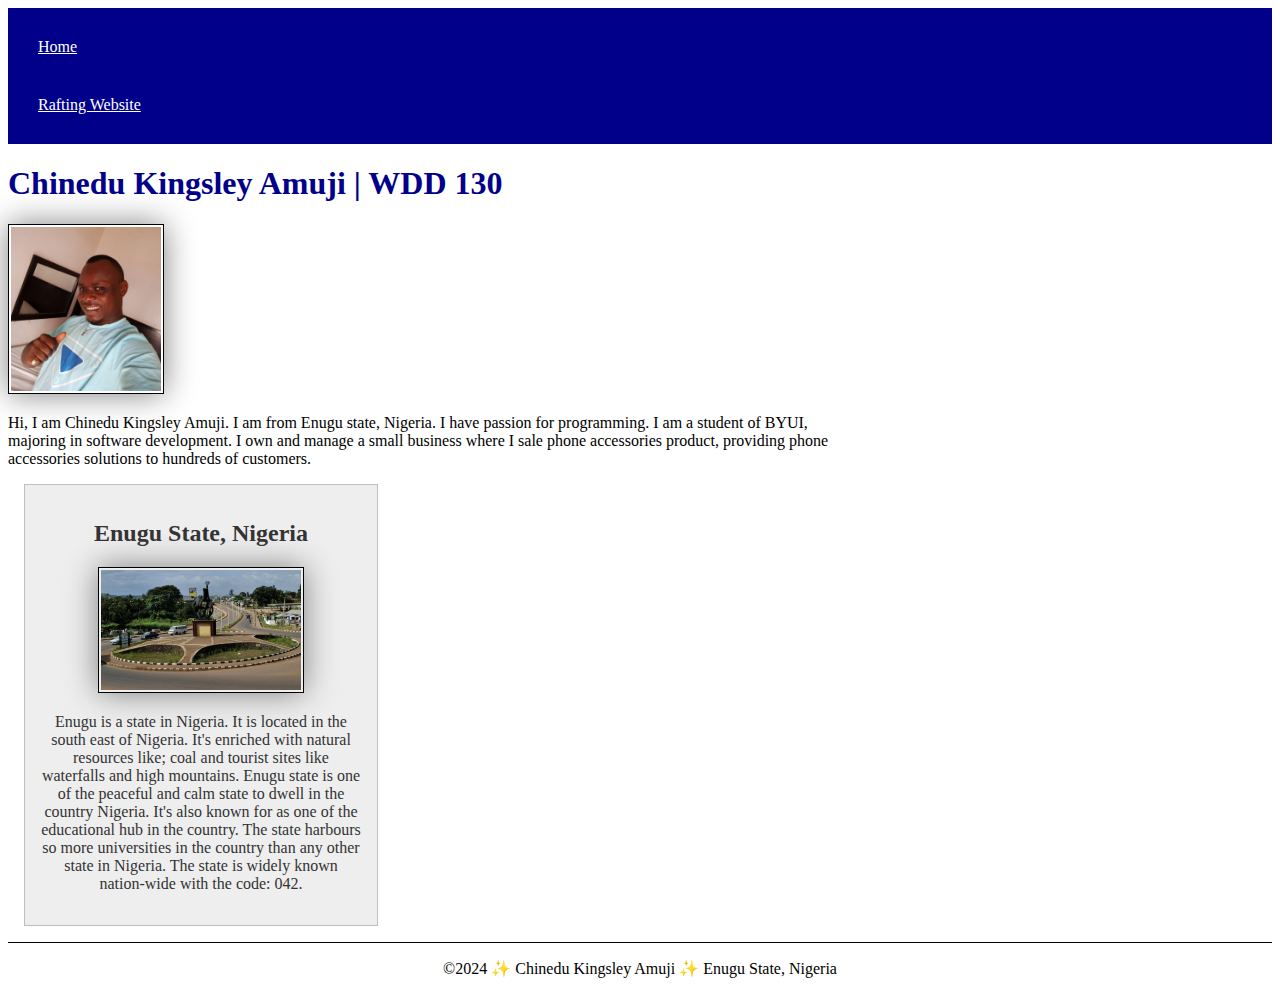
<file: index.html>
<!DOCTYPE html>
<html lang="en-US">
    <head>
        <link rel="stylesheet" href="styles/styles.css">
        <meta charset="utf-8">
        <meta name="viewport" content="width=device-width, initial-scale=1.0">
        <title>Chinedu Kingsley Amuji | WDD 130</title>
        <meta name="description" content="Chinedu Kingsley Amuji |"WDD 130 | This page tells who Chinedu is. It shows a picture of him too.
        meta name="author" content="Chinedu Kingsley Amuji">
    </head>
    <body>
        <header>
            <nav>
                <a href="#">Home</a>
                <a href="wwr/">Rafting Website</a>
            </nav>
        </header>
        <main>
            <h1>Chinedu Kingsley Amuji | WDD 130</h1>
            <img src="images/profile.jpg" alt="Hi, I am Chinedu Kingsley Amuji" width="200">
            <p>Hi, I am Chinedu Kingsley Amuji. I am from Enugu state, Nigeria. I have passion for programming. 
                I am a student of BYUI, majoring in software development. 
                I own and manage a small business where I sale phone accessories product, 
                providing phone accessories solutions to hundreds of customers.</p>
        </main>
        <aside>
            <h2> Enugu State, Nigeria</h2>
            <img src="images/enugu.jpg" alt="Enugu landscape">
            <p> Enugu is a state in Nigeria. It is located in the south east of Nigeria. It's enriched with natural resources like; coal and tourist sites like waterfalls and high mountains. Enugu state is one of the peaceful and calm state to dwell in the country Nigeria. It's also known for as one of the educational hub in the country. The state harbours so more universities in the country than any other state in Nigeria. The state is widely known nation-wide with the code: 042. </p>
        </aside>
        <footer>
            <p>©2024 ✨ Chinedu Kingsley Amuji ✨ Enugu State, Nigeria</p>
        </footer>
    </body>
</html>
</file>
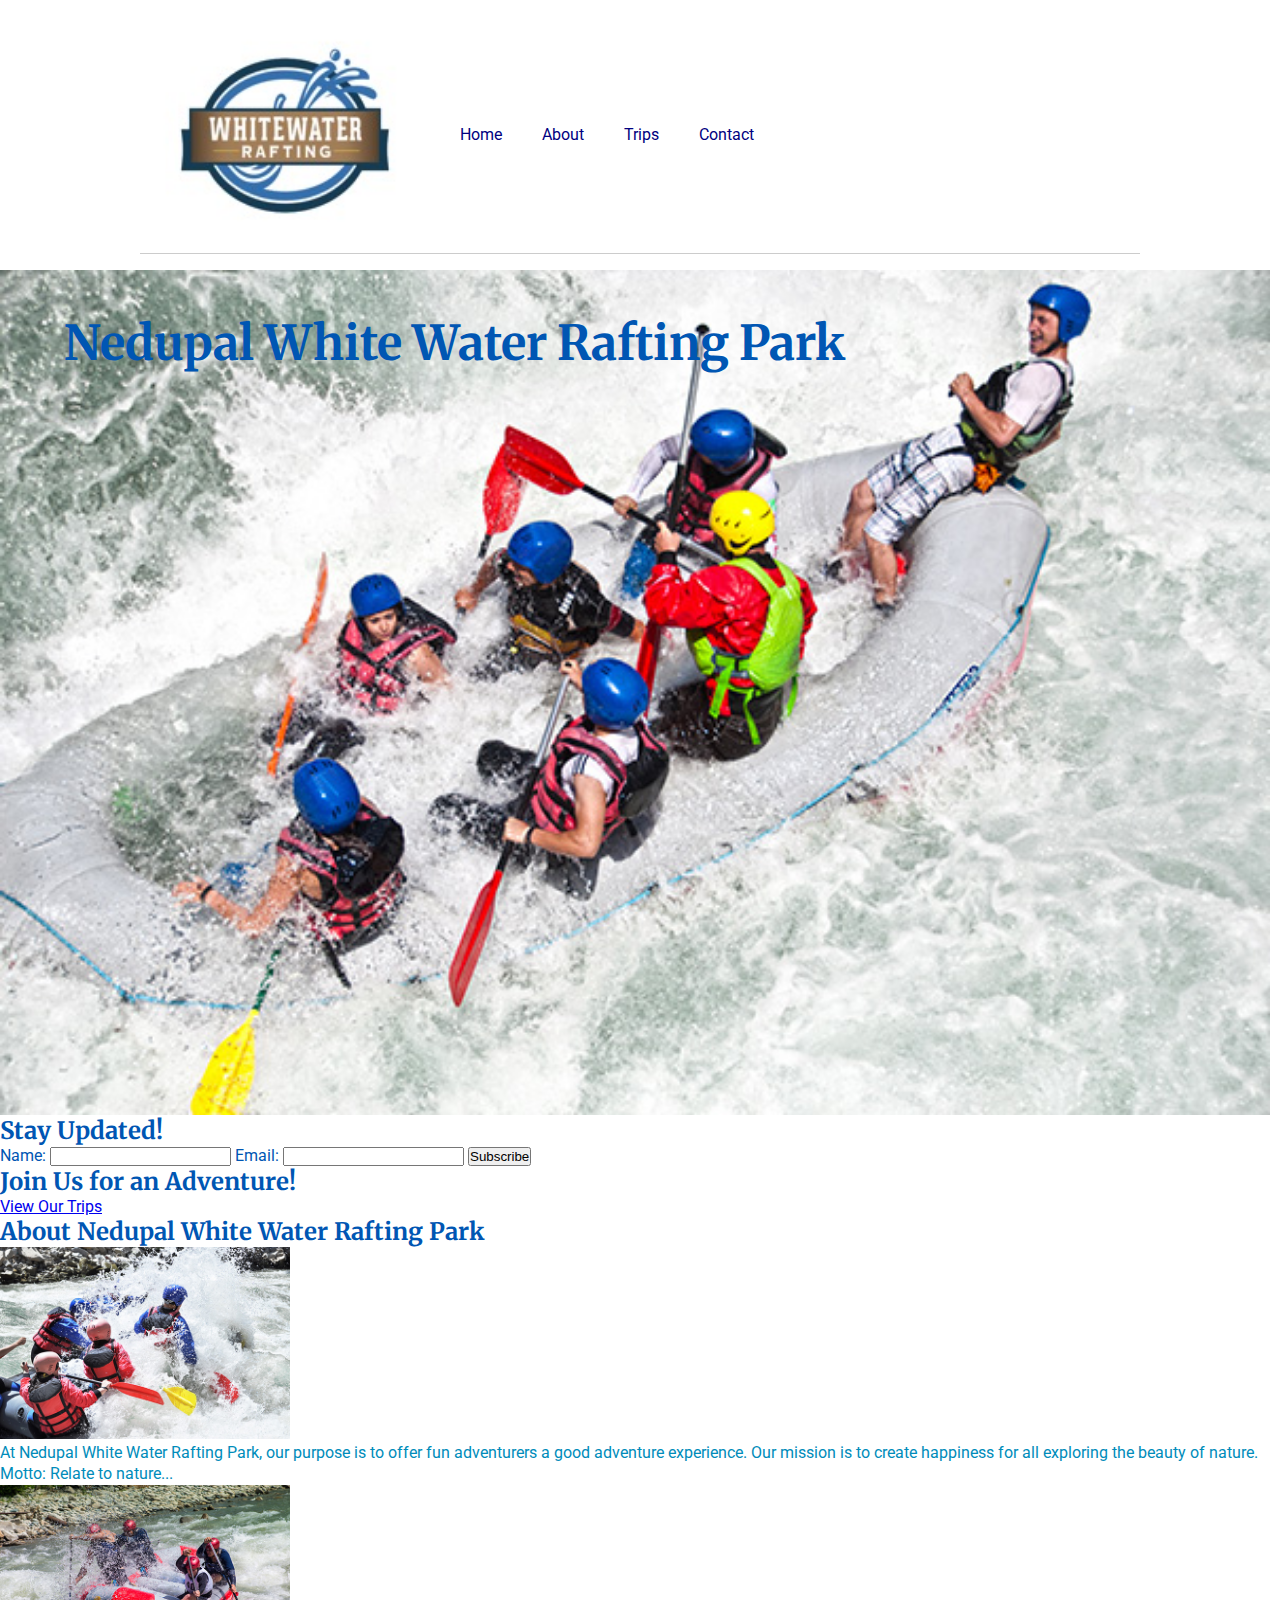
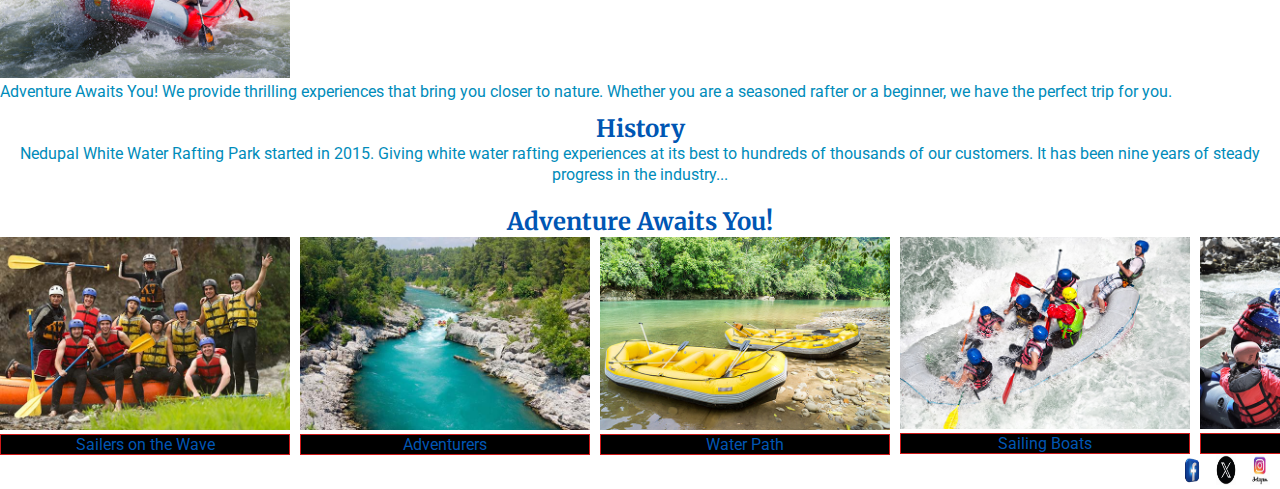
<file: wwr/index.html>
<!DOCTYPE html>
<html lang="en-US">
<head>
    <meta charset="utf-8">
    <meta name="viewport" content="width=device-width, initial-scale=1.0">
    <title>Nedupal White Water Rafting Park | WDD 130</title>
    <meta name="description" content="Nedupal White Rafting Park | WDD 130 | This page tells who we are. It shows a picture of our park too.">
    <meta name="author" content="Chinedu Kingsley Amuji">
    <link rel="stylesheet" href="styles/rafting.css">
    <link rel="preconnect" href="https://fonts.googleapis.com">
    <link rel="preconnect" href="https://fonts.gstatic.com" crossorigin>
    <link href="https://fonts.googleapis.com/css2?family=Merriweather:wght@400;700;900&family=Roboto:wght@400;700&display=swap" rel="stylesheet">
</head>
<body>
    <header>
        <img src="images/wrlogo.jpg" alt="This is who we are. This is the company logo">
        <nav>
          <ul class="navigation">
            <li><a href="index.html">Home</a></li>
            <li><a href="about.html">About</a></li>
            <li><a href="trips.html">Trips</a></li>
            <li><a href="contact.html">Contact</a></li>
            </ul>
          </nav>
    </header>
    <main>
        <div class="hero">
            <div class="head">
            <img src="images/waterrafting1.jpg" alt="This is who we are.">
            <h1>Nedupal White Water Rafting Park</h1>
            </div>
        </div>
        
        <section class="newsletter">
            <h2>Stay Updated!</h2>
            <form action="subscribe.html" method="post">
                <label for="name">Name:</label>
                <input type="text" id="name" name="name" required>
                <label for="email">Email:</label>
                <input type="email" id="email" name="email" required>
                <button type="submit">Subscribe</button>
            </form>
        </section>
        
        <section class="cta">
            <h2>Join Us for an Adventure!</h2>
            <a href="trips.html" class="button">View Our Trips</a>
        </section>
        
        <section class="about">
            <h2>About Nedupal White Water Rafting Park</h2>
            <div class="grid-container">
                <div class="grid-item">
                    <img src="images/waterrafting2.jpg" alt="This is who we are">
                    <p>At Nedupal White Water Rafting Park, our purpose is to offer fun adventurers a good adventure experience. Our mission is to create happiness for all exploring the beauty of nature. Motto: Relate to nature...</p>
                </div>
                <div class="grid-item">
                    <img src="images/waterrafting3.jpg" alt="Adventurers">
                    <p>Adventure Awaits You! We provide thrilling experiences that bring you closer to nature. Whether you are a seasoned rafter or a beginner, we have the perfect trip for you.</p>
                </div>
            </div>
        </section>
        
        <section class="history">
            <h2>History</h2>
            <p>Nedupal White Water Rafting Park started in 2015. Giving white water rafting experiences at its best to hundreds of thousands of our customers. It has been nine years of steady progress in the industry...</p>
        </section>
        
        <section class="image_area">
            <h2>Adventure Awaits You!</h2>
            <div class="image_box">
                <figure>
                   <img src="images/waterrafting4.jpg" alt="Sailers on the Wave">
                   <figcaption>Sailers on the Wave</figcaption>
                </figure> 
                <figure>  
                   <img src="images/waterrafting5.jpg" alt="Adventurers">
                   <figcaption>Adventurers</figcaption>
                </figure>
                <figure>
                   <img src="images/waterrafting6.jpg" alt="Water Path">
                   <figcaption>Water Path</figcaption>
                </figure>
                <figure>
                   <img src="images/waterrafting1.jpg" alt="Sailing Boats">
                   <figcaption>Sailing Boats</figcaption>
                </figure> 
                <figure>  
                   <img src="images/waterrafting2.jpg" alt="Fun Catchers">
                   <figcaption>Fun Catchers</figcaption>
                </figure> 
            </div>   
        </section>
    </main>
    <footer>
        <nav class="sociallinks">
            <a href="https://facebook.com">
                <img src="images/facebooklogo1.webp" alt="Facebook logo">
            </a>
            <a href="https://x.com">
                <img src="images/xlogo.jpeg" alt="X logo">
            </a>
            <a href="https://instagram.com">
                <img src="images/Instagramlogo.jpeg" alt="Instagram logo">
            </a>
        </nav>
    </footer>
</body>
</html>
</file>
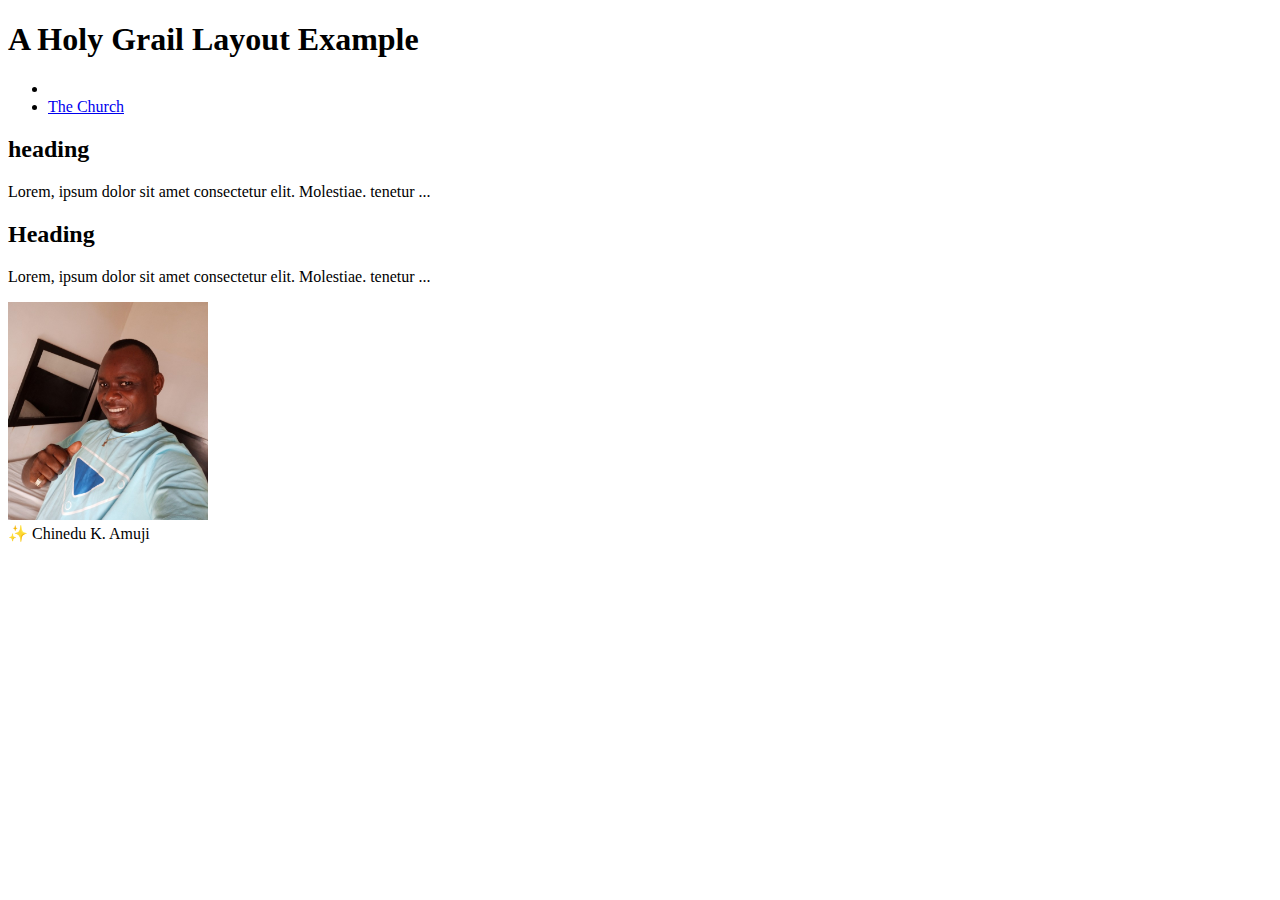
<file: Week02/holygrail.html>
<!DOCTYPE html>
<html lang="en-US">
<head>
    <meta charset="utf-8">
    <meta name="viewport" content="width=device-width,initial-scale=1.0">
    <title>Chinedu Kingsley Amuji | Holy Grail Layout Example</title> 
    <meta name="description" content="A common layout on the web called the 'holy grail'">
    <meta name="author" content="Chinedu Kingsley Amuji">
</head>
<body>
  <header>
    <h1>A Holy Grail Layout Example</h1>
  </header>
  <nav>
    <ul>
        <li><a href="https://chinedu-k-amuji.github.io/wdd130/"</a></li>
        <li><a href="https://churchofjesuschrist.org">The Church</a></li>
    </ul>       
  </nav>
  <main>
    <section>
        <h2>heading</h2>
        <p>Lorem, ipsum dolor sit amet consectetur elit. Molestiae. tenetur ...</p>
    </section>
    <section>
        <h2>Heading</h2>
        <p>Lorem, ipsum dolor sit amet consectetur elit. Molestiae. tenetur ...</p>
    </section>
  </main> 
  <aside>
    <img src="https://chinedu-k-amuji.github.io/wdd130/images/profile.jpg" alt="Hi, I am Chinedu Kingsley Amuji" width="200">
  </aside>
  <footer>
    ✨ Chinedu K. Amuji
  </footer>
</body>
</html>
</file>
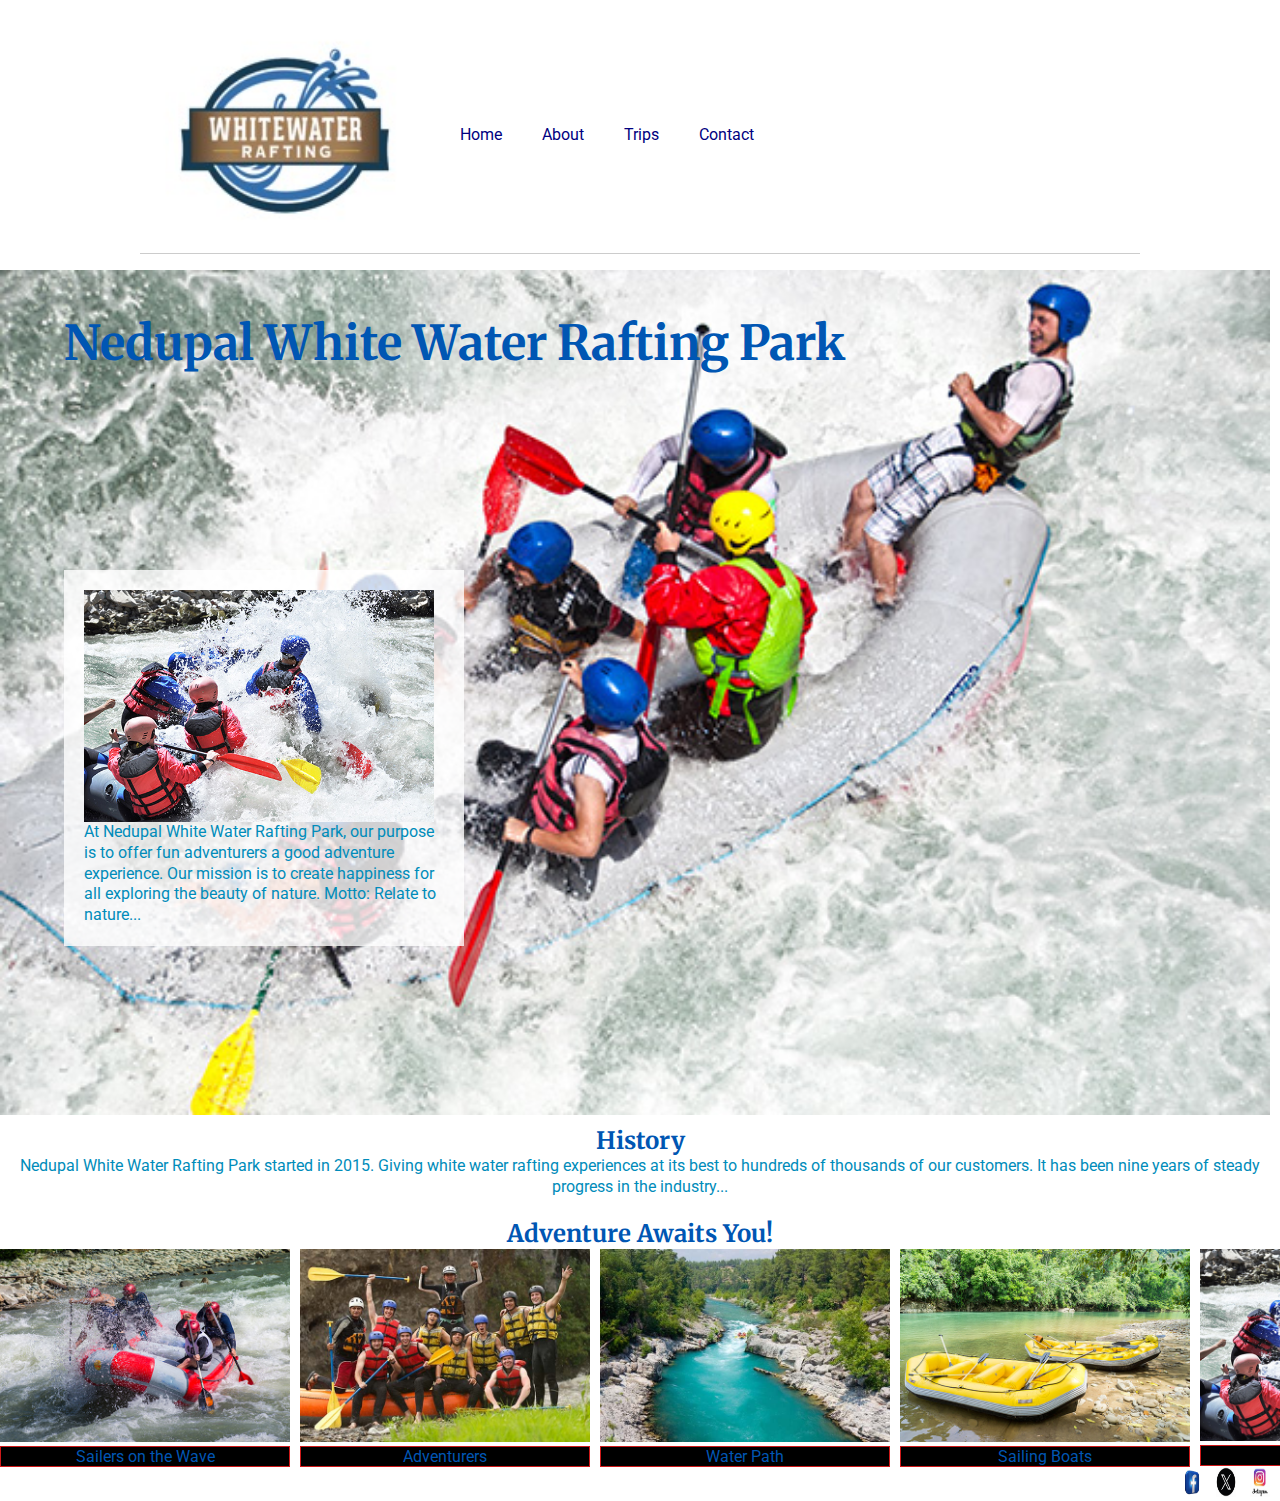
<file: wwr/about.html>
<!DOCTYPE html>
<html lang="en-US">
<head>
    <meta charset="utf-8">
    <meta name="viewport" content="width=device-width, initial-scale=1.0">
    <title>Nedupal White Water Rafting Park | WDD 130</title>
    <meta name="description" content="Nedupal White Rafting Park | WDD 130 | This page tell who are. It shows a pictures of our park too.">
    <meta name="author" content="Chinedu Kingsley Amuji">
    <link rel="stylesheet" href="styles/rafting.css">
    <link rel="preconnect" href="https://fonts.googleapis.com">
    <link rel="preconnect" href="https://fonts.gstatic.com" crossorigin>
    <link href="https://fonts.googleapis.com/css2?family=Merriweather:wght@400;700;900&family=Roboto:wght@400;700&display=swap" rel="stylesheet">
</head>
<body>
    <header>
        <img src="images/wrlogo.jpg" alt="This is who we are. This is the company logo">
        <nav>
          <ul class="navigation">
            <li><a href="index.html">Home</a></li>
            <li><a href="about.html">About</a></li>
            <li><a href="trips.html">Trips</a></li>
            <li><a href="contact.html">Contact</a></li>
            </ul>
          </nav>
    </header>
    <main>
        <div class="hero">
            <div class="head">
            <img src="images/waterrafting1.jpg" alt="This is who we are.">
            <h1>Nedupal White Water Rafting Park</h1>
            </div>
           
            <div class="article">
                <img src="images/waterrafting2.jpg" alt="This is who we are">
                <p>At Nedupal White Water Rafting Park, our purpose is to offer fun adventurers a good adventure experience. Our mission is to create happiness for all exploring the beauty of nature. Motto: Relate to nature...</p>
            </div>
        </div>
       
        <section  class="history" >
            <h2>History</h2>
            <p>Nedupal White Water Rafting Park started in 2015. Giving white water rafting experiences at its best to hundreds of thousands of our customers. It has been nine years of steady progress in the industry...</p>
        </section>
        <section class="image_area">

            <h2>Adventure Awaits You!</h2>
                <div class="image_box">
                <figure>
                   <img src="images/waterrafting3.jpg" alt="...">
                   <figcaption>Sailers on the Wave</figcaption>
                </figure> 
                <figure>  
                   <img src="images/waterrafting4.jpg" alt="...">
                    <figcaption>Adventurers</figcaption>
                </figure>
                <figure>
                   <img src="images/waterrafting5.jpg" alt="...">
                   <figcaption>Water Path</figcaption>
                </figure>
                 <figure>
                   <img src="images/waterrafting6.jpg" alt="...">
                   <figcaption>Sailing Boats</figcaption>
                </figure> 
                <figure>  
                   <img src="images/waterrafting2.jpg" alt="...">
                   <figcaption>Fun Catchers</figcaption>
                </figure> 
            </div>   
        </section>
    </main>
    <footer>
        <nav class="sociallinks">
            <a href="https://facebook.com">
                <img src="images/facebooklogo1.webp" alt="Facebook logo">
            </a>
            <a href="https://x.com">
                <img src="images/xlogo.jpeg" alt="X logo">
            </a>
            <a href="https://instagram.com">
                <img src="images/Instagramlogo.jpeg" alt="Instagram logo">
            </a>
        </nav>
    </footer>
</body>
</html>
</file>
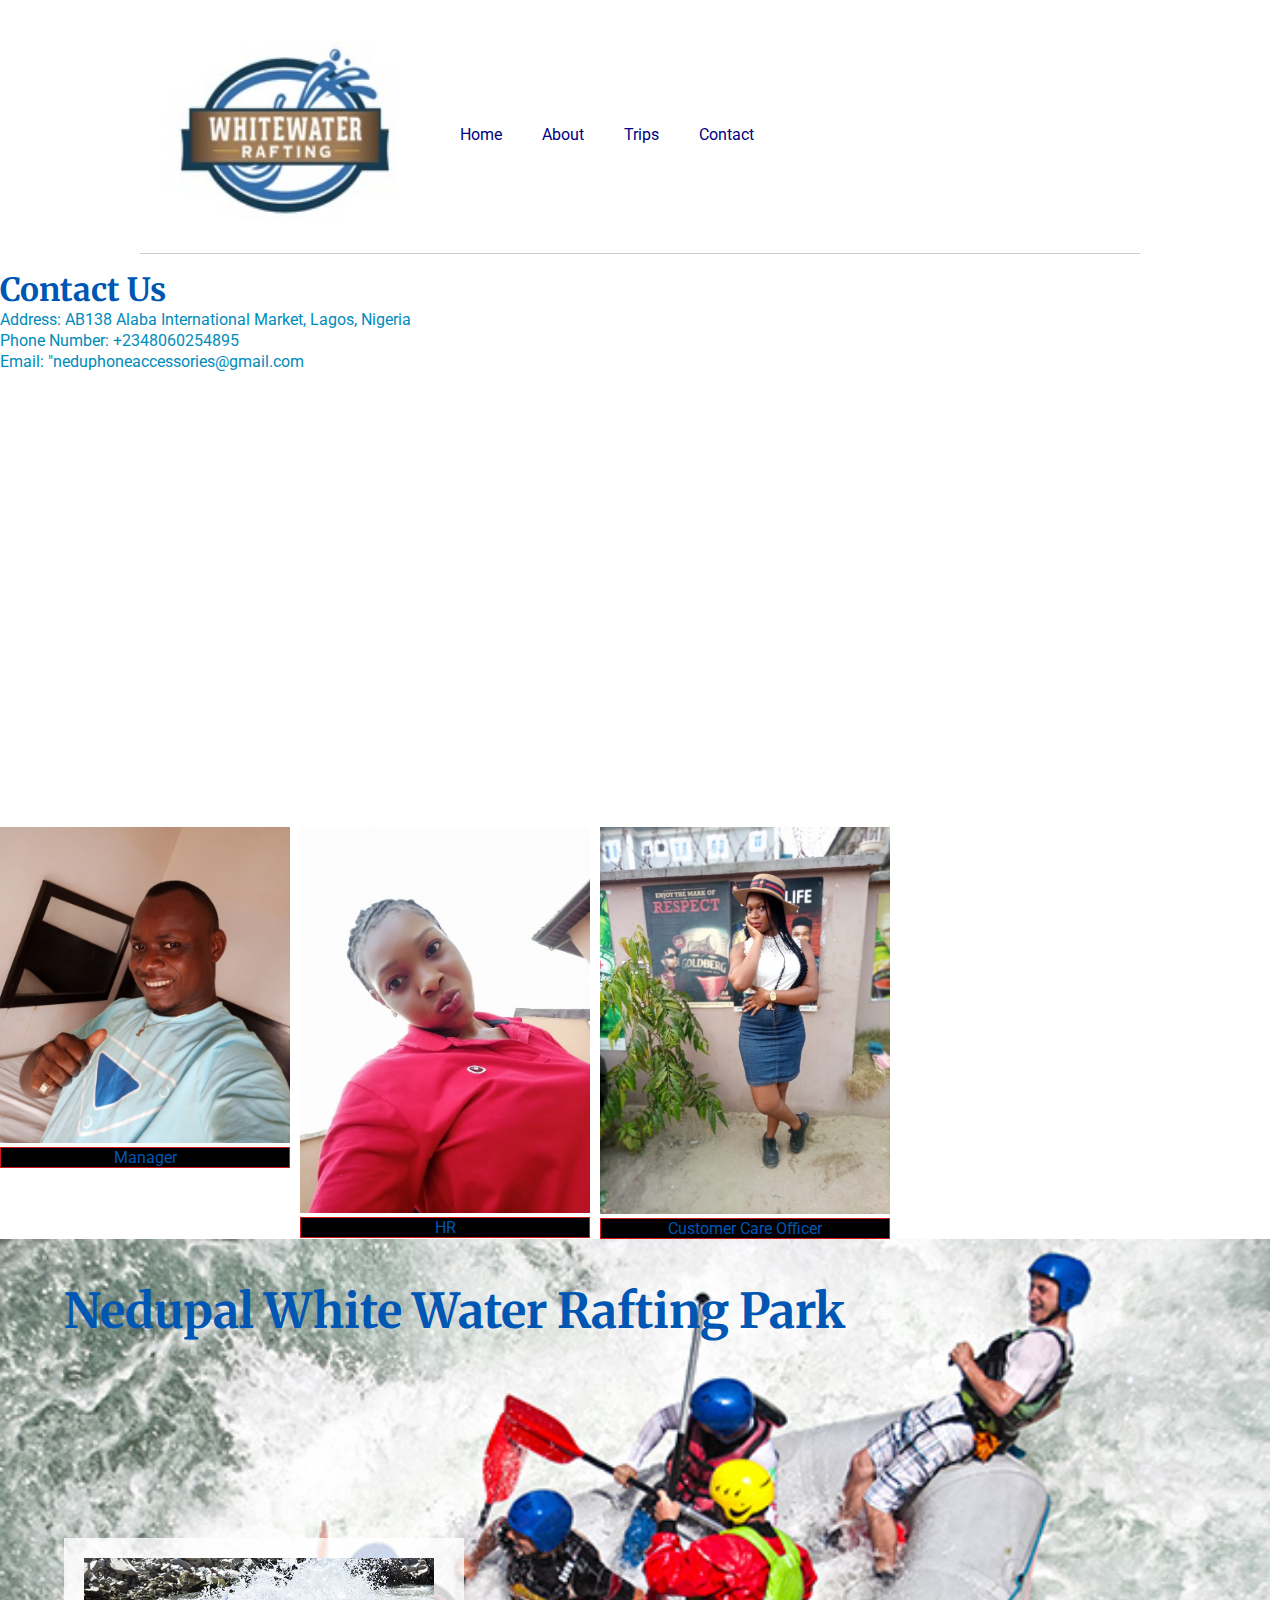
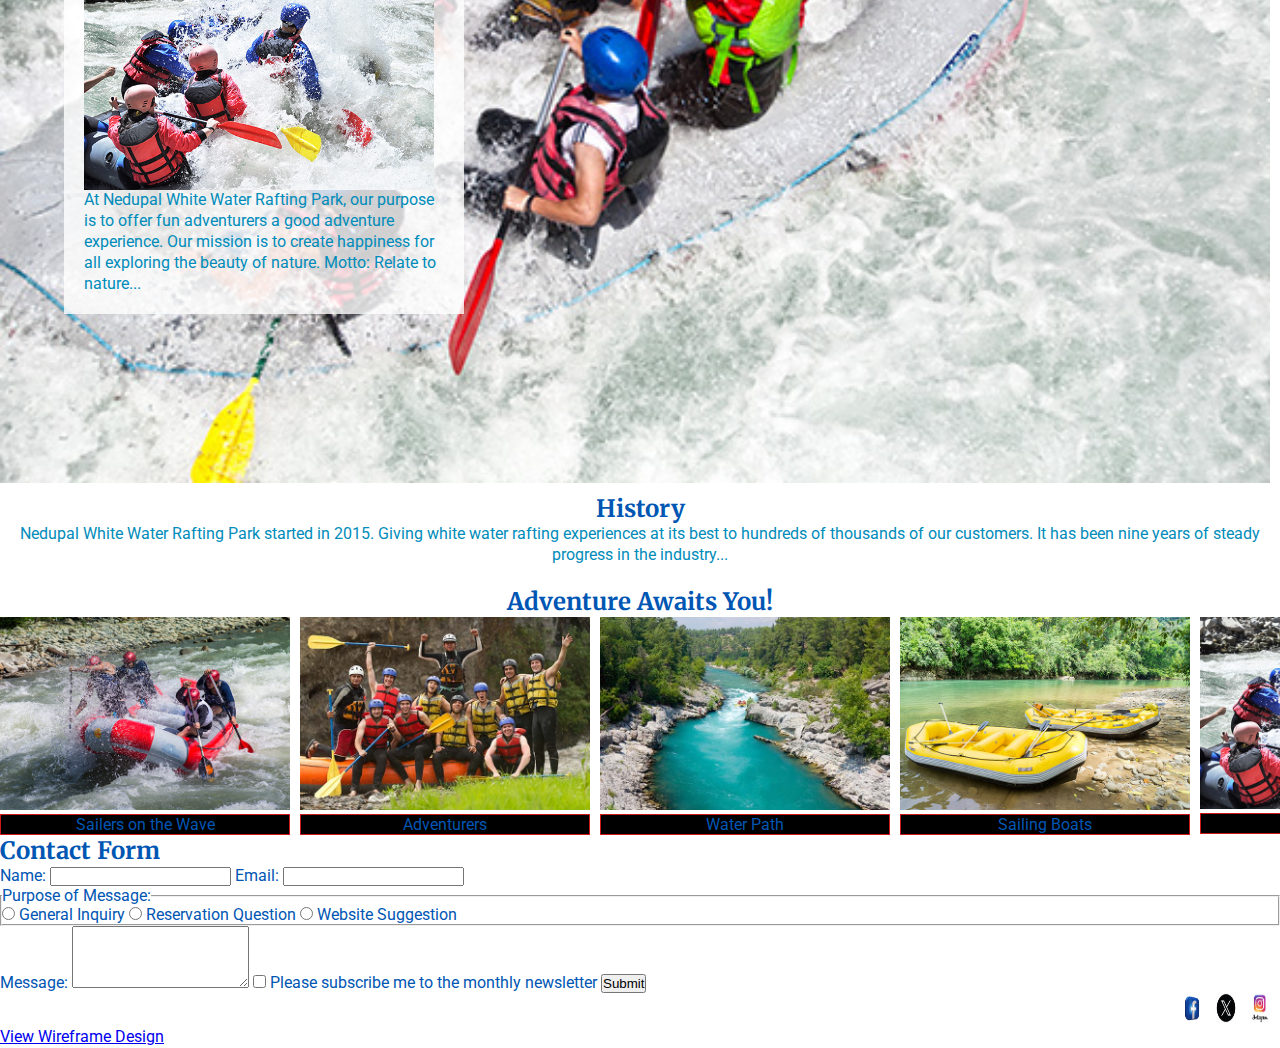
<file: wwr/contact.html>
<!DOCTYPE html>
<html lang="en-US">
<head>
    <meta charset="utf-8">
    <meta name="viewport" content="width=device-width, initial-scale=1.0">
    <title>Contact Us | WDD 130</title>
    <meta name="description" content="You can reach through our social media handles and contact phone numbers">
    <meta name="author" content="Chinedu Kingsley Amuji">
    <link rel="stylesheet" href="styles/rafting.css">
    <link rel="preconnect" href="https://fonts.googleapis.com">
    <link rel="preconnect" href="https://fonts.gstatic.com" crossorigin>
    <link href="https://fonts.googleapis.com/css2?family=Merriweather:wght@400;700;900&family=Roboto:wght@400;700&display=swap" rel="stylesheet">
</head>
<body>
    <header>
        <img src="images/wrlogo.jpg" alt="This is who we are. This is the company logo">
        <nav>
          <ul class="navigation">
            <li><a href="index.html">Home</a></li>
            <li><a href="about.html">About</a></li>
            <li><a href="trips.html">Trips</a></li>
            <li><a href="contact.html">Contact</a></li>
            </ul>
          </nav>
    </header>
    <main>
        <h1>Contact Us</h1>

        <p>Address: AB138 Alaba International Market, Lagos, Nigeria</p>
        <p>Phone Number: +2348060254895</p>
        <p>Email: "neduphoneaccessories@gmail.com</p>
        <div class="map">
            <iframe src="https://www.google.com/maps/embed?pb=!1m14!1m12!1m3!1d126862.98780505225!2d3.0798627228834405!3d6.462191905183691!2m3!1f0!2f0!3f0!3m2!1i1024!2i768!4f13.1!5e0!3m2!1sen!2sng!4v1734198648565!5m2!1sen!2sng" width="600" height="450" style="border:0;" allowfullscreen="" loading="lazy" referrerpolicy="no-referrer-when-downgrade"></iframe>
        </div>
        <div class="Employees">
            <figure>
                <img src="images/profile.png.jpg">
                <figcaption>Manager</figcaption>
            </figure>
            <figure>
                <img src="images/Nne.jpg">
                <figcaption>HR</figcaption>
            </figure>  
            <figure> 
                <img src="images/Chidimma.jpg">
                <figcaption>Customer Care Officer</figcaption>
            </figure>
            
        </div>
        <div class="hero">
            <div class="head">
            <img src="images/waterrafting1.jpg" alt="This is who we are.">
            <h1>Nedupal White Water Rafting Park</h1>
            </div>
           
            <div class="article">
                <img src="images/waterrafting2.jpg" alt="This is who we are">
                <p>At Nedupal White Water Rafting Park, our purpose is to offer fun adventurers a good adventure experience. Our mission is to create happiness for all exploring the beauty of nature. Motto: Relate to nature...</p>
            </div>
        </div>
       
        <section  class="history" >
            <h2>History</h2>
            <p>Nedupal White Water Rafting Park started in 2015. Giving white water rafting experiences at its best to hundreds of thousands of our customers. It has been nine years of steady progress in the industry...</p>
        </section>
        <section class="image_area">

            <h2>Adventure Awaits You!</h2>
                <div class="image_box">
                <figure>
                   <img src="images/waterrafting3.jpg" alt="...">
                   <figcaption>Sailers on the Wave</figcaption>
                </figure> 
                <figure>  
                   <img src="images/waterrafting4.jpg" alt="...">
                    <figcaption>Adventurers</figcaption>
                </figure>
                <figure>
                   <img src="images/waterrafting5.jpg" alt="...">
                   <figcaption>Water Path</figcaption>
                </figure>
                 <figure>
                   <img src="images/waterrafting6.jpg" alt="...">
                   <figcaption>Sailing Boats</figcaption>
                </figure> 
                <figure>  
                   <img src="images/waterrafting2.jpg" alt="...">
                   <figcaption>Fun Catchers</figcaption>
                </figure> 
            </div>   
        </section>
        
        <!-- Contact Form -->
        <section class="contact-form">
            <h2>Contact Form</h2>
            <form action="submit_form.php" method="post">
                <label for="name">Name:</label>
                <input type="text" id="name" name="name" required>
                
                <label for="email">Email:</label>
                <input type="email" id="email" name="email" required>
                
                <fieldset>
                    <legend>Purpose of Message:</legend>
                    <label><input type="radio" name="purpose" value="general" required> General Inquiry</label>
                    <label><input type="radio" name="purpose" value="reservation"> Reservation Question</label>
                    <label><input type="radio" name="purpose" value="suggestion"> Website Suggestion</label>
                </fieldset>
                
                <label for="message">Message:</label>
                <textarea id="message" name="message" rows="4" required></textarea>
                
                <label><input type="checkbox" name="newsletter"> Please subscribe me to the monthly newsletter</label>
                
                <button type="submit">Submit</button>
            </form>
        </section>
    </main>
    <footer>
        <nav class="sociallinks">
            <a href="https://facebook.com">
                <img src="images/facebooklogo1.webp" alt="Facebook logo">
            </a>
            <a href="https://x.com">
                <img src="images/xlogo.jpeg" alt="X logo">
            </a>
            <a href="https://instagram.com">
                <img src="images/Instagramlogo.jpeg" alt="Instagram logo">
            </a>
        </nav>
        <p><a href="https://app.moqups.com/SqdWBfmvsU8adha3hEGsENNLRkVMCXd8/view/page/a10ec8ede" target="_blank">View Wireframe Design</a></p>
    </footer>
</body>
</html>
</file>
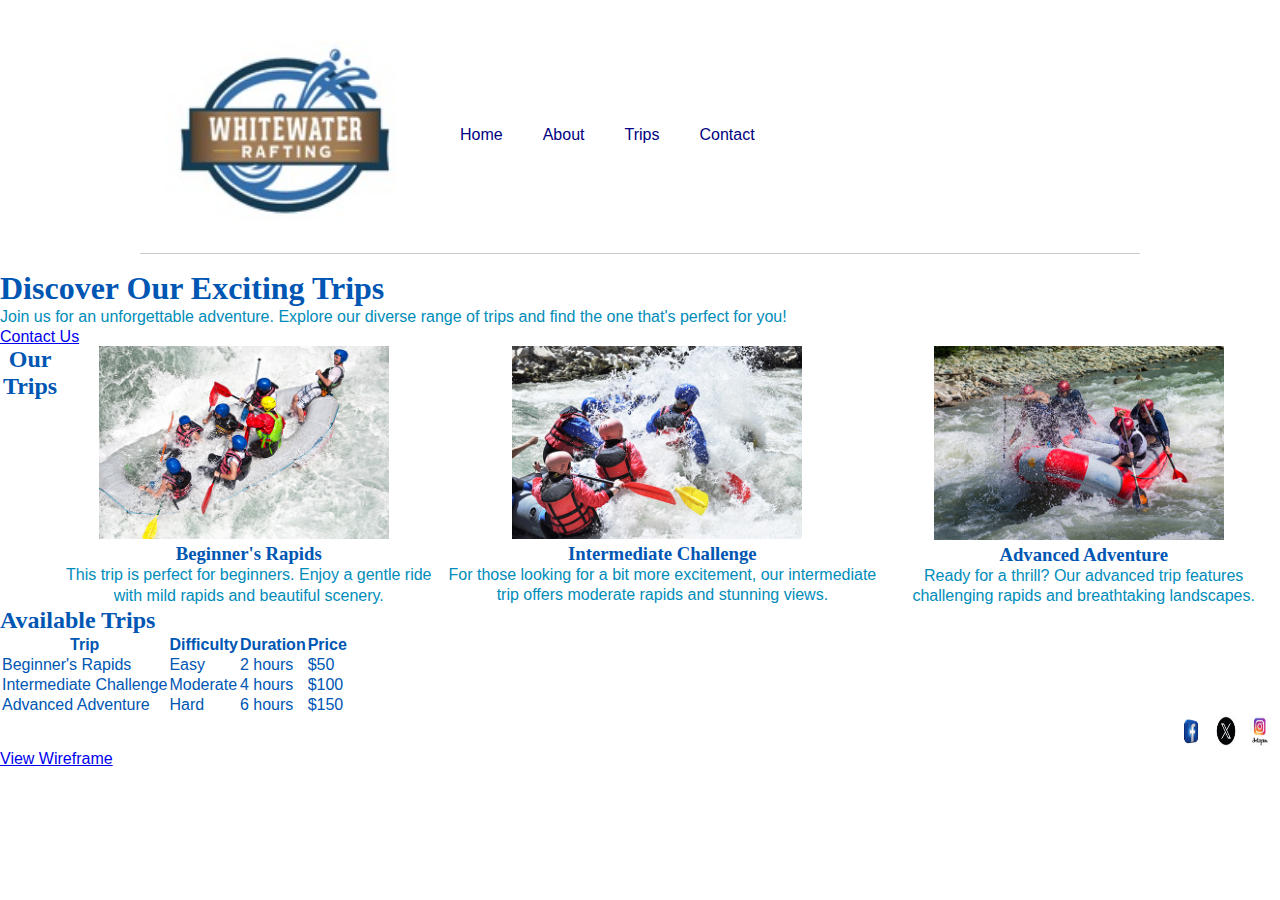
<file: wwr/trips.html>
<!DOCTYPE html>
<html lang="en-US">
<head>
    <meta charset="utf-8">
    <meta name="viewport" content="width=device-width, initial-scale=1.0">
    <title>Nedupal White Water Rafting Park | Trips</title>
    <meta name="description" content="Explore the exciting trips and adventures offered by Nedupal White Water Rafting Park.">
    <meta name="author" content="Chinedu Kingsley Amuji">
    <link rel="stylesheet" href="styles/rafting.css">
</head>
<body>
    <header>
        <img src="images/wrlogo.jpg" alt="Nedupal White Water Rafting Park Logo">
        <nav>
          <ul class="navigation">
            <li><a href="index.html">Home</a></li>
            <li><a href="about.html">About</a></li>
            <li><a href="trips.html">Trips</a></li>
            <li><a href="contact.html">Contact</a></li>
          </ul>
        </nav>
    </header>
    <main>
        <section class="trips-intro">
            <h1>Discover Our Exciting Trips</h1>
            <p>Join us for an unforgettable adventure. Explore our diverse range of trips and find the one that's perfect for you!</p>
            <a href="contact.html" class="cta-button">Contact Us</a>
        </section>
        <section class="trip-descriptions">
            <h2>Our Trips</h2>
            <article>
                <img src="images/waterrafting1.jpg" alt="Trip 1">
                <h3>Beginner's Rapids</h3>
                <p>This trip is perfect for beginners. Enjoy a gentle ride with mild rapids and beautiful scenery.</p>
            </article>
            <article>
                <img src="images/waterrafting2.jpg" alt="Trip 2">
                <h3>Intermediate Challenge</h3>
                <p>For those looking for a bit more excitement, our intermediate trip offers moderate rapids and stunning views.</p>
            </article>
            <article>
                <img src="images/waterrafting3.jpg" alt="Trip 3">
                <h3>Advanced Adventure</h3>
                <p>Ready for a thrill? Our advanced trip features challenging rapids and breathtaking landscapes.</p>
            </article>
        </section>
        <section class="trips-table">
            <h2>Available Trips</h2>
            <table>
                <thead>
                    <tr>
                        <th>Trip</th>
                        <th>Difficulty</th>
                        <th>Duration</th>
                        <th>Price</th>
                    </tr>
                </thead>
                <tbody>
                    <tr>
                        <td>Beginner's Rapids</td>
                        <td>Easy</td>
                        <td>2 hours</td>
                        <td>$50</td>
                    </tr>
                    <tr>
                        <td>Intermediate Challenge</td>
                        <td>Moderate</td>
                        <td>4 hours</td>
                        <td>$100</td>
                    </tr>
                    <tr>
                        <td>Advanced Adventure</td>
                        <td>Hard</td>
                        <td>6 hours</td>
                        <td>$150</td>
                    </tr>
                </tbody>
            </table>
        </section>
    </main>
    <footer>
        <nav class="sociallinks">
            <a href="https://facebook.com">
                <img src="images/facebooklogo1.webp" alt="Facebook logo">
            </a>
            <a href="https://x.com">
                <img src="images/xlogo.jpeg" alt="X logo">
            </a>
            <a href="https://instagram.com">
                <img src="images/Instagramlogo.jpeg" alt="Instagram logo">
            </a>
        </nav>
        <a href="images/Tripswireframe.png" class="wireframe-link">View Wireframe</a>
    </footer>
</body>
</html>
</file>
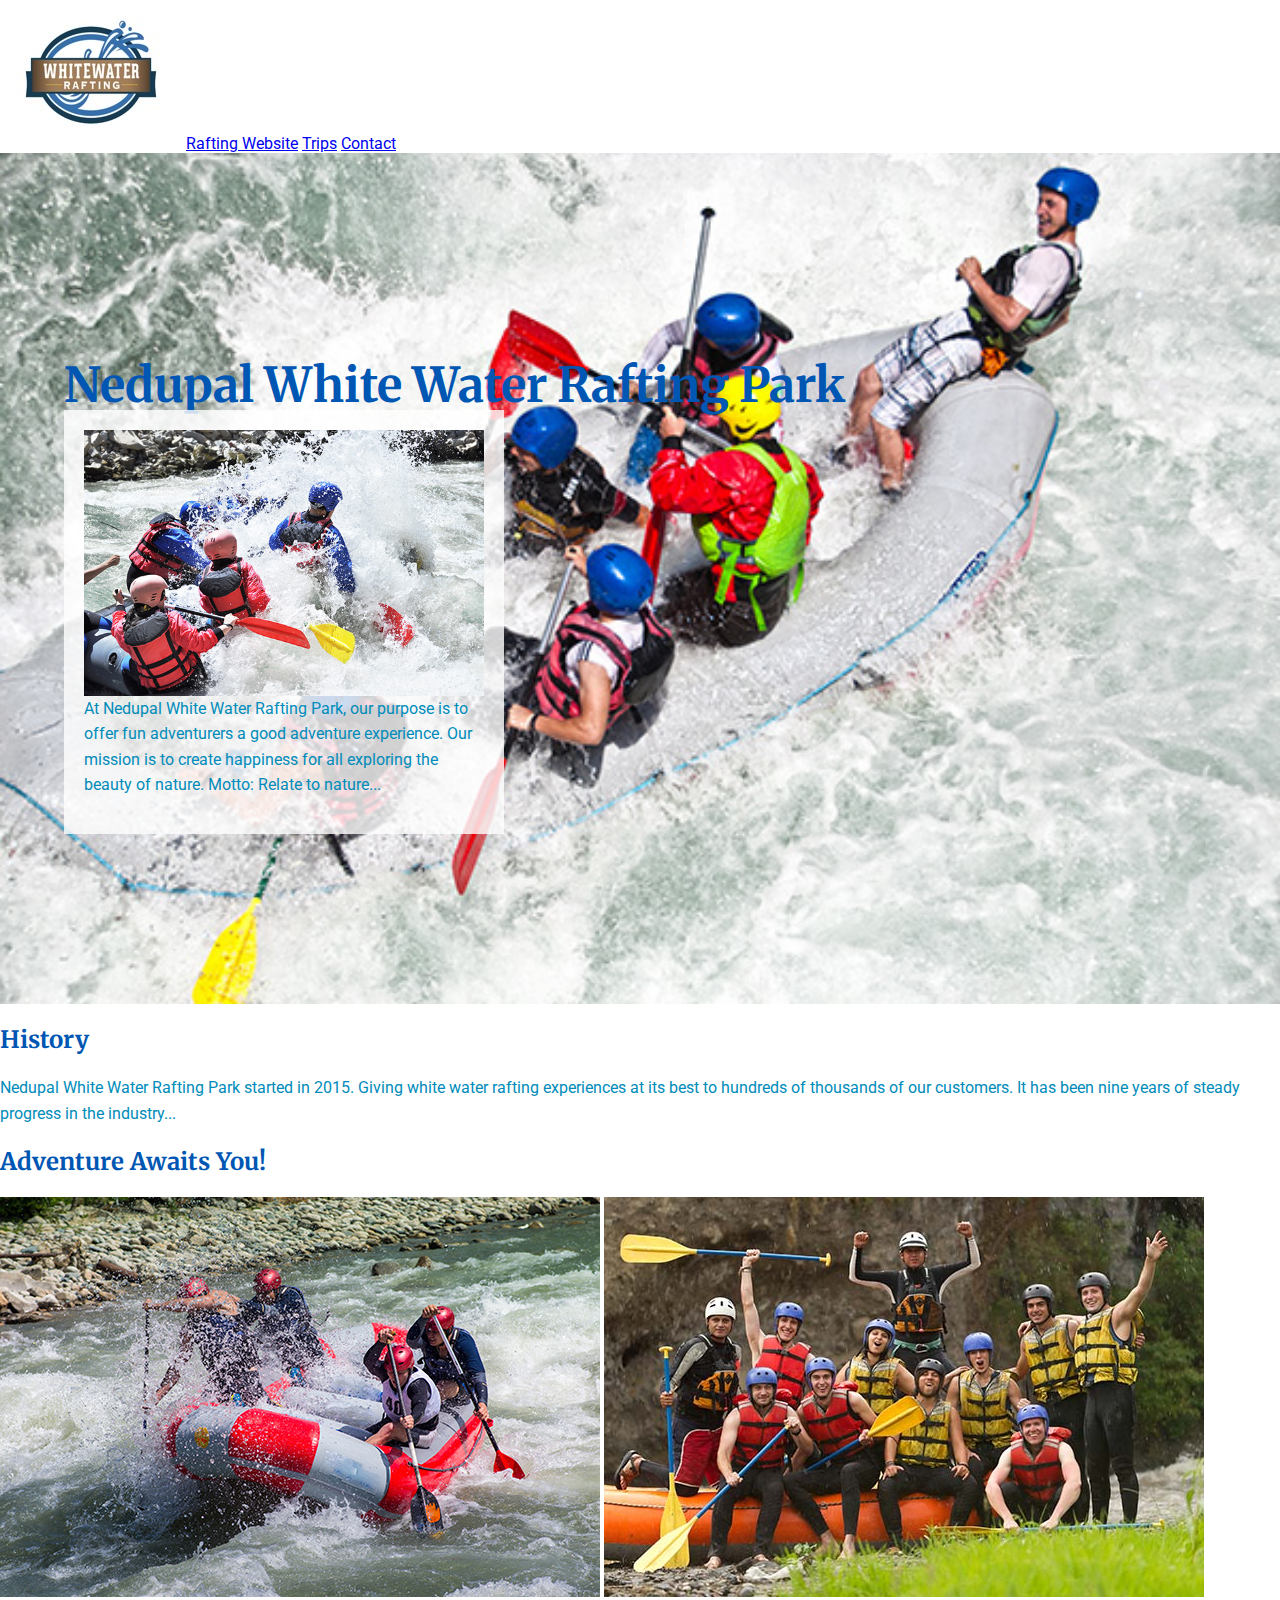
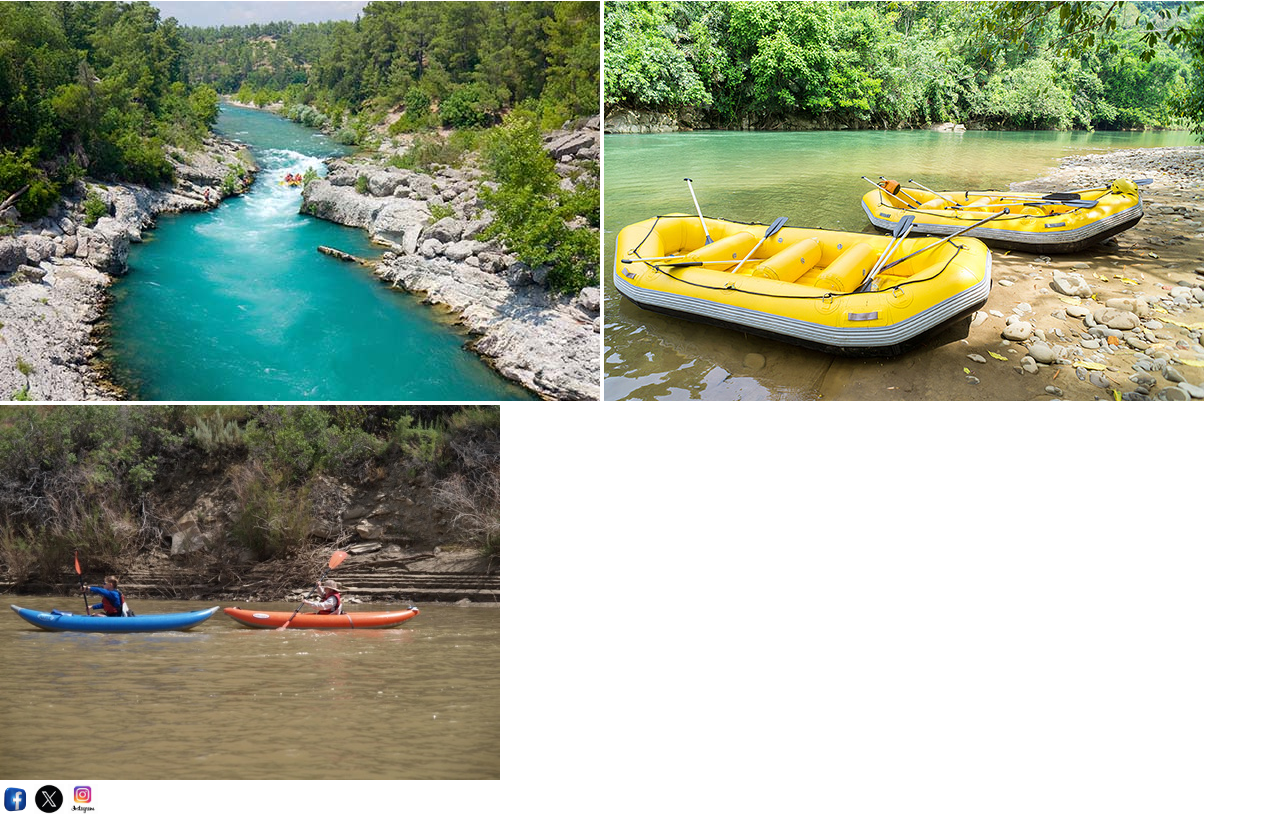
<file: week03/wwr/about.html>
<!DOCTYPE html>
<html lang="en-US">
<head>
    <meta charset="utf-8">
    <meta name="viewport" content="width=device-width, initial-scale=1.0">
    <title>Nedupal White Water Rafting Park | WDD 130</title>
    <meta name="description" content="Nedupal White Rafting Park | WDD 130 | This page tells who Chinedu is. It shows a picture of him too.">
    <meta name="author" content="Chinedu Kingsley Amuji">
    <link rel="stylesheet" href="styles/rafting.css">
    <link rel="preconnect" href="https://fonts.googleapis.com">
    <link rel="preconnect" href="https://fonts.gstatic.com" crossorigin>
    <link href="https://fonts.googleapis.com/css2?family=Merriweather:wght@400;700;900&family=Roboto:wght@400;700&display=swap" rel="stylesheet">
</head>
<body>
    <header>
        <nav>
            <img src="images/wrlogo.jpg" alt="This is who we are.">
            <a href="index.html">Rafting Website</a>
            <a href="trips.html">Trips</a>
            <a href="contact.html">Contact</a>
        </nav>
    </header>
    <main>
        <div class="hero">
            <img src="images/waterrafting1.jpg" alt="This is who we are.">
            <h1>Nedupal White Water Rafting Park</h1>
            <article>
                <img src="images/waterrafting2.jpg" alt="This is who we are">
                <p>At Nedupal White Water Rafting Park, our purpose is to offer fun adventurers a good adventure experience. Our mission is to create happiness for all exploring the beauty of nature. Motto: Relate to nature...</p>
            </article>
        </div>
        <section>
            <h2>History</h2>
            <p>Nedupal White Water Rafting Park started in 2015. Giving white water rafting experiences at its best to hundreds of thousands of our customers. It has been nine years of steady progress in the industry...</p>
        </section>
        <section>
            <h2>Adventure Awaits You!</h2>
            <img src="images/waterrafting3.jpg" alt="...">
            <img src="images/waterrafting4.jpg" alt="...">
            <img src="images/waterrafting5.jpg" alt="...">
            <img src="images/waterrafting6.jpg" alt="...">
            <img src="images/waterrafting7.jpg" alt="...">
        </section>
    </main>
    <footer>
        <nav class="sociallinks">
            <a href="https://facebook.com">
                <img src="images/facebooklogo1.webp" alt="Facebook logo">
            </a>
            <a href="https://x.com">
                <img src="images/xlogo.jpeg" alt="X logo">
            </a>
            <a href="https://instagram.com">
                <img src="images/Instagramlogo.jpeg" alt="Instagram logo">
            </a>
        </nav>
    </footer>
</body>
</html>
</file>
<file: styles/styles.css>
nav {
    background-color: darkblue;
    padding: 10px;
}

nav a {
    color: white;
    display: block;
    padding: 20px;
}

h1 {
    color: darkblue;
}

img {
    width: 150px;
    height: auto;
    border: 1px solid black;
    padding: 2px;
    box-shadow: 0 0 30px gray;
}

p {
    padding: 10px;
}

main {
    max-width: 840px; /* Added unit for max-width */
}

aside {
    width: 20rem;
    margin: 1rem;
    border: 1px solid rgba(0, 0, 0, 0.2); /* Removed unnecessary comment */
    padding: 1rem;
    background-color: #eee;
    color: #333;
    text-align: center;
}

aside img {
    width: 200px;
    height: auto;
}

main img {
    width: 150px;
    height: auto;
}

/* Corrected duplicate padding rule for paragraph tags */
p {
    padding: 0;
}

footer {
    margin-top: 15px;
    border-top: 1px solid #000;
    text-align: center;
}
</file>
<file: wwr/styles/rafting.css>
*{
    padding: 0;
    margin: 0;
    box-sizing: border-box;
  }
/* Define CSS variables */
:root {
    --primary-color: #0056b3; /* You can replace this with your chosen primary color */
    --secondary-color: #008cba; /* Your secondary color */
    --accent1-color: #ffaa00; /* An accent color */
    --accent2-color: #a161f4;
    --background-color: #ffffff; /* Background color */
    --text-color: #0056b3; /* Main text color */
}
header {
    margin: 1rem auto;
    display: flex;
    grid-template-columns: 120px 1fr 2fr;
    align-items: center;
    border-bottom: 1px solid #ccc;
    max-width: 1000px;
}
.logo img {
    margin: 0 0.25rem 0 1rem;
    width: 64px;
    height: auto;
}

nav {
    text-align: right;
}
.navigation {
    display: flex;
    list-style: none;
}
.navigation li {
    flex: 1 1 100%;
}
.navigation a {
    display: block;
    color: navy;
    padding: 20px;
    text-decoration: none;
}



.history {
  /* margin: 1rem auto;
    display: grid;
    grid-template-columns: 100px 1fr 2fr;
    align-items: center;
    border-bottom: 0.8px solid #ccc;
    max-width: 7000px; */
    text-align: center;
}
/* Adventures Section Layout */ 
#adventures { 
    display: flex; 
    justify-content: space-around; 
    flex-wrap: wrap;
    flex-flow: column; 
    padding: 10px; 
    background-color: #eaeaea;
 }
#adventures figure {
    margin: 5px; 
    text-align: center; 
}
#adventures img { 
    max-width: 50%; 
    height: auto; 
} 
#adventures figcaption { 
    margin-top: 5px; 
    font-weight: bold; 
}

/* Global styles */
body {
    font-family: 'Roboto', sans-serif;
    margin: 0;
    padding: 0;
    background-color: var(--background-color);
    color: var(--text-color);
}

h1, h2, h3 {
    font-family: 'Merriweather', serif;
    color: var(--primary-color);
}

p {
    line-height: 1.3;
    color: var(--secondary-color);
}

/* Remove underlines from social media image links */
.sociallinks a {
    text-decoration: none;
}

/* Container limit width */
.container {
    max-width: 1200px;
    margin: 0 auto;
    padding: 0 15px;
}

/* Style Hero Container using Position Absolute */
.hero {
    position: relative;
    width: 100%;
}

.hero img {
    display: block;
    width: 100%;
    height: auto;
}

.hero h1 {
    position: absolute;
    top: 5%;
    left: 5%;
    color: var(--accent-color);
    font-size: 3em;
}

.hero .article {
    position: absolute;
    bottom: 20%;
    left: 5%;
    background-color: rgba(255, 255, 255, 0.8);
    padding: 20px;
    max-width: 400px;
}

.hero .article img {
    float: right;
    margin-left: 20px;
}

/* Social media icon styling */
.sociallinks img {
    width: 30px;
    height: 30px;
}

  /* Adventure area */
    .history{
         margin-top: 10px;
    }
    .trip-descriptions {
        display: flex;
        justify-content: space-evenly;
        text-align: center;
    }
    .Employees {
        display: flex;
        text-align: center;
    }
   .image_area{
     margin-top: 20px;
   }
   .image_area h2{
    text-align: center;
   }
  .image_box{
     display: flex;
     justify-content: space-between;
     text-align: center;
    
  }
  figure, img{
    width: 300px;
    padding-right: 10px;
  }
  figcaption{
    border: 1px solid #ce1919;
    background-color: #000;
     margin-top: 0;
  }
</file>
<file: week03/wwr/styles/rafting.css>
/* Define CSS variables */
:root {
    --primary-color: #0056b3; /* You can replace this with your chosen primary color */
    --secondary-color: #008cba; /* Your secondary color */
    --accent1-color: #ffaa00; /* An accent color */
    --accent2-color: #a161f4;
    --background-color: #ffffff; /* Background color */
    --text-color: #0056b3; /* Main text color */
}

/* Global styles */
body {
    font-family: 'Roboto', sans-serif;
    margin: 0;
    padding: 0;
    background-color: var(--background-color);
    color: var(--text-color);
}

h1, h2, h3 {
    font-family: 'Merriweather', serif;
    color: var(--primary-color);
}

p {
    line-height: 1.6;
    color: var(--secondary-color);
}

/* Remove underlines from social media image links */
.sociallinks a {
    text-decoration: none;
}

/* Container limit width */
.container {
    max-width: 1200px;
    margin: 0 auto;
    padding: 0 15px;
}

/* Style Hero Container using Position Absolute */
.hero {
    position: relative;
    width: 100%;
}

.hero img {
    display: block;
    width: 100%;
    height: auto;
}

.hero h1 {
    position: absolute;
    top: 20%;
    left: 5%;
    color: var(--accent-color);
    font-size: 3em;
}

.hero article {
    position: absolute;
    bottom: 20%;
    left: 5%;
    background-color: rgba(255, 255, 255, 0.8);
    padding: 20px;
    max-width: 400px;
}

.hero article img {
    float: right;
    margin-left: 20px;
}

/* Social media icon styling */
.sociallinks img {
    width: 30px;
    height: 30px;
}
</file>
